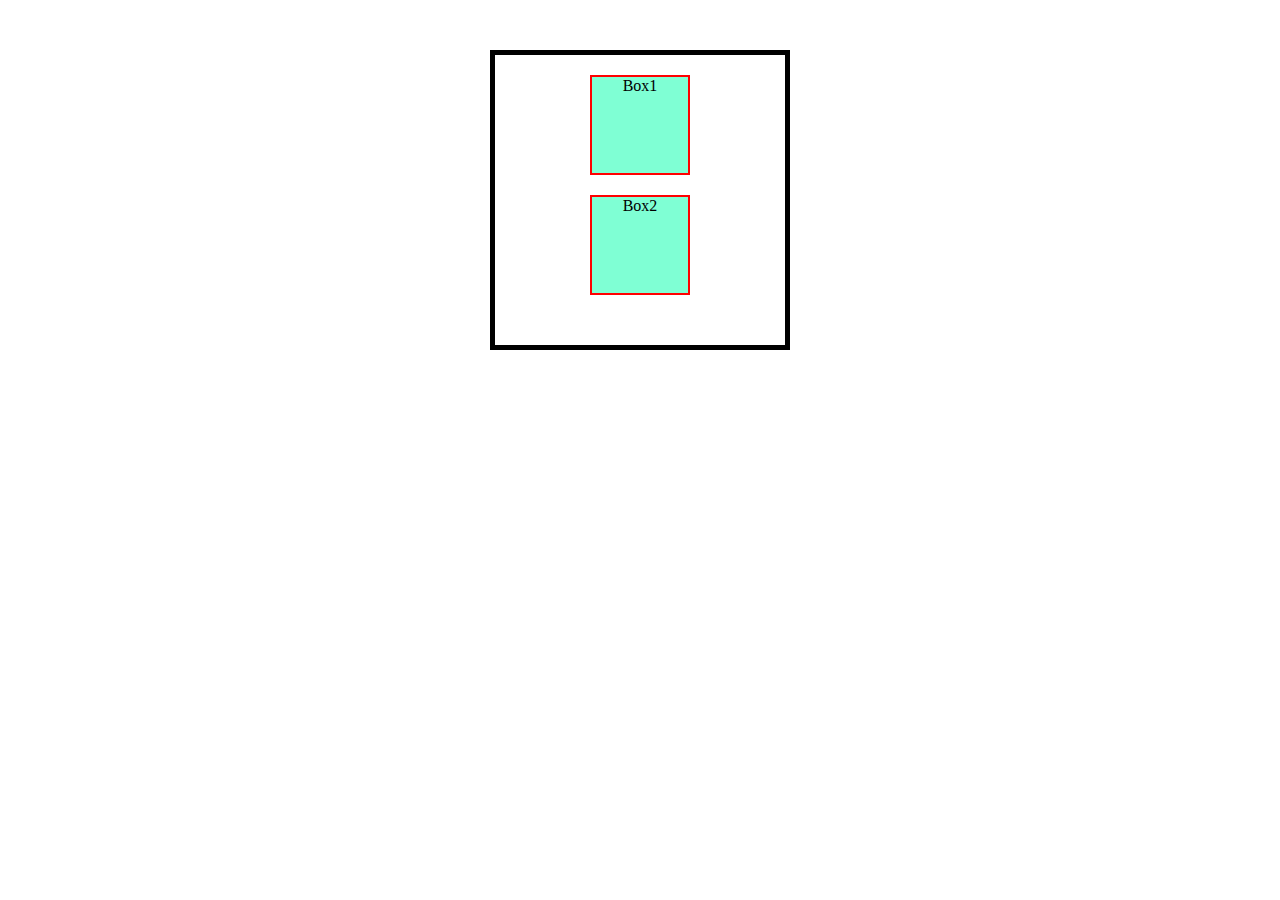
<file: web development/animation/index.html>
<!DOCTYPE html>
<html lang="en">
<head>
    <meta charset="UTF-8">
    <meta name="viewport" content="width=device-width, initial-scale=1.0">
    <title>animation</title>
    <link rel="stylesheet" href="styles.css">
</head>
<body>
    <div class="container">
        <div class="box">Box1</div>
        <div class="box">Box2</div>
    </div>
</body>
</html>
</file>
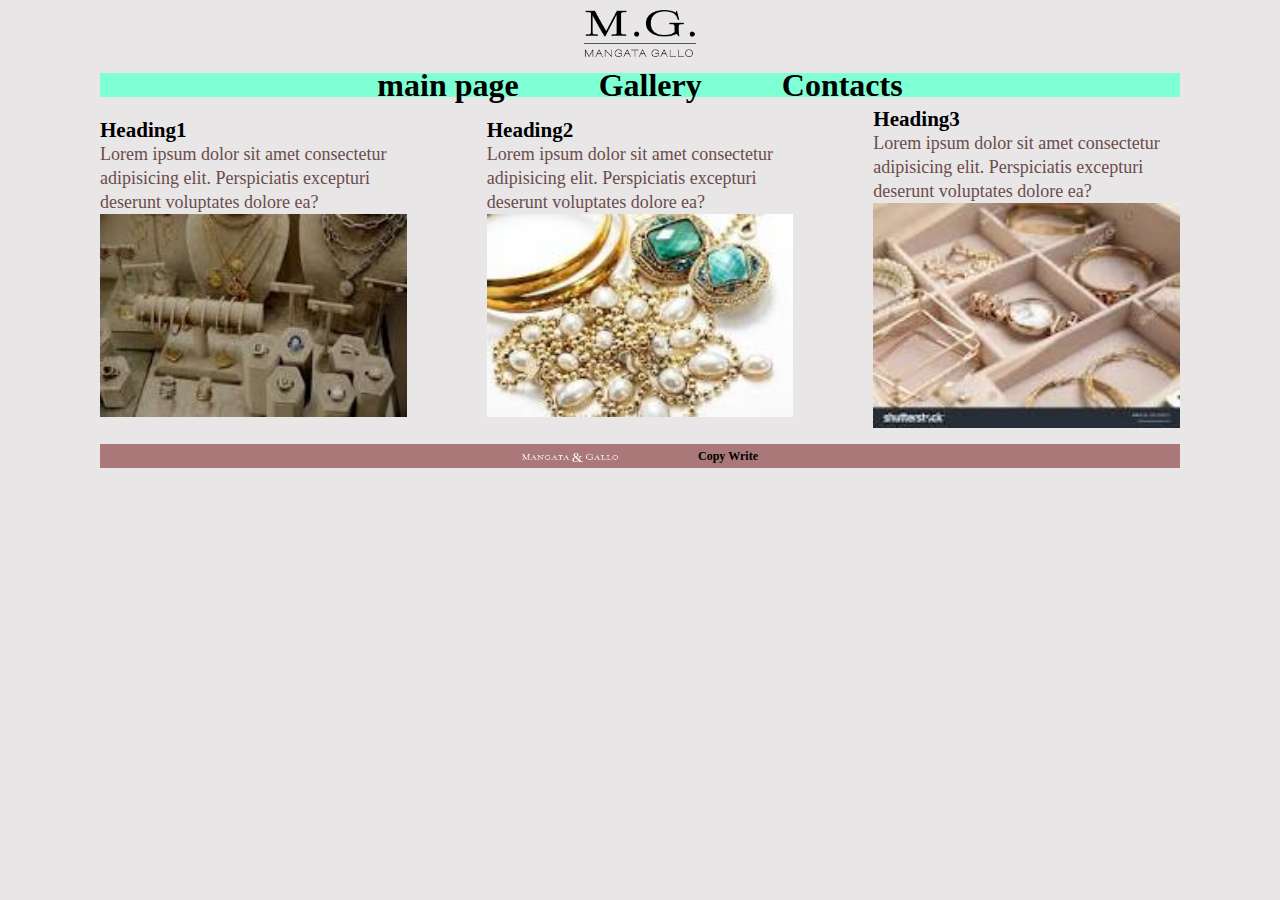
<file: web development/basic landing page/index.html>
<!DOCTYPE html>
<html lang="en">
<head>
    <meta charset="UTF-8">
    <meta name="viewport" content="width=device-width, initial-scale=1.0">
    <title>Luxury Jewelry: Mangata and Gallo</title>
    <link rel="stylesheet" href="style.css">
    
</head>
<body>
    <head>
        <div class="logo container"><img src="Asset 1@3x.png" alt="company logo"></div>
    </head>
    <nav>
        <div class="nav-bar container">
            <ul class="flex">
                <li ><a href="index.html">main page</a></li>
                <li><a href="#">Gallery</a></li>
                <li><a href="#">Contacts</a></li>
            </ul>
        </div>
    </nav>
    <main >
        <div class="main-body container flex">
            <div class="colums">
                <h3>Heading1</h3>
                <p>Lorem ipsum dolor sit amet consectetur adipisicing elit. Perspiciatis excepturi deserunt voluptates dolore ea?</p>
                <img src="img1.jpeg" alt="img">
            </div>
            <div class="colums">
                <h3>Heading2</h3>
                <p>Lorem ipsum dolor sit amet consectetur adipisicing elit. Perspiciatis excepturi deserunt voluptates dolore ea?</p>
                <img src="img2.jpeg" alt="img">
            </div>
            <div class="colums">
                <h3>Heading3</h3>
                <p>Lorem ipsum dolor sit amet consectetur adipisicing elit. Perspiciatis excepturi deserunt voluptates dolore ea?</p>
                <img src="img3.jpeg" alt="img">
            </div>
            
        </div>
    </main>
    <footer>
        <div class="footer-section container flex">
            <div class="footer-logo"><img src="Asset 4@3x.png" alt="logo"></div>
            <div class="copy-write"><h6>Copy Write</h6></div>
        </div>
    </footer>
</body>
</html>
</file>
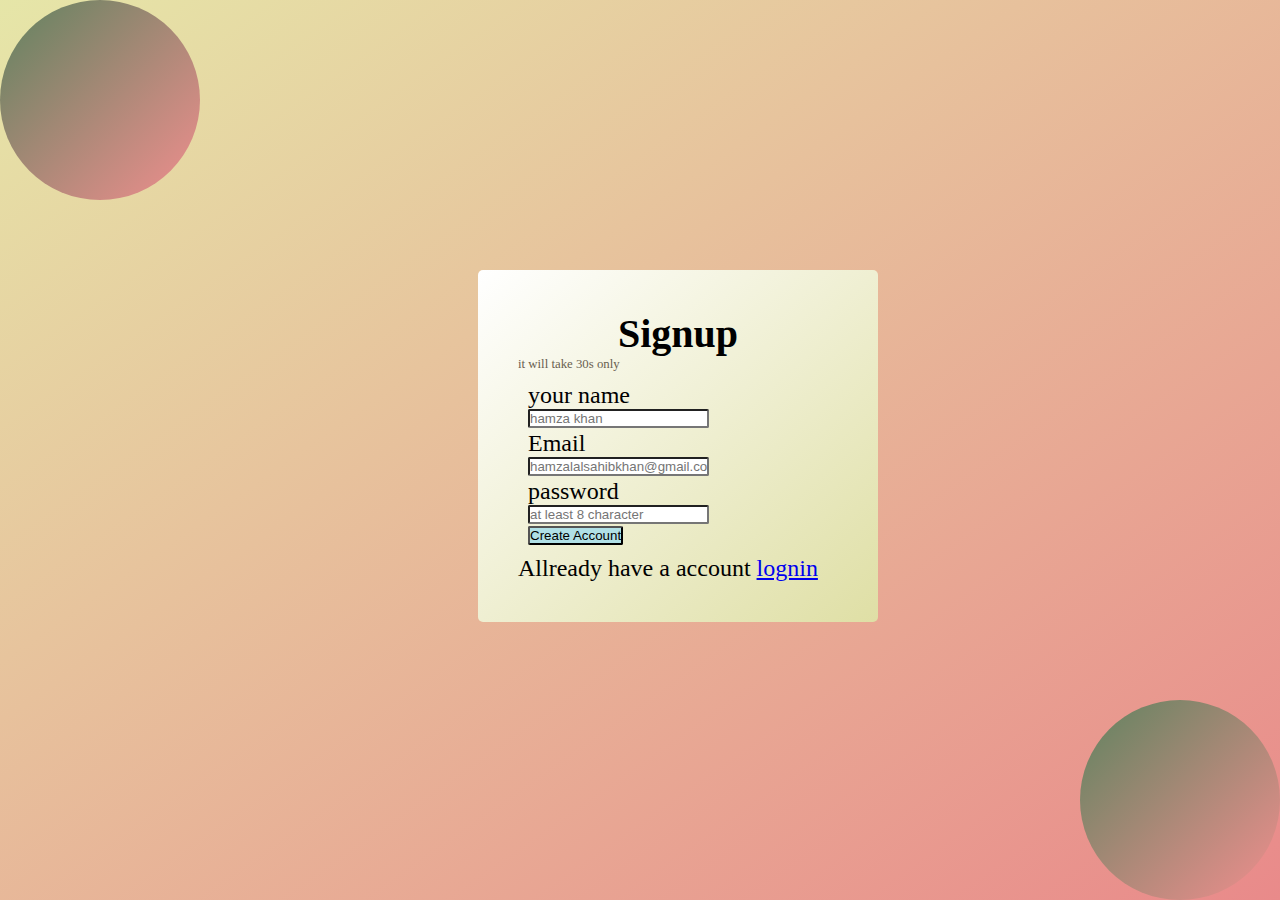
<file: web development/signup/index.html>
<!DOCTYPE html>
<html>
    <head>
        <title>signup</title>
        <link rel="stylesheet" href="style.css">
    </head>
    <body >
        <div class="outerbox">
            <div class="inerbox">
                <header class="header">
                    <h1>Signup</h1>
                    <p>it will take 30s only</p>
                </header>
                <main class="signup-body">
                    <form action="#">
                        <p>
                            <label for="full name">your name</label>
                            <input type="text" id="name" placeholder="hamza khan">
                        </p>
                        <p>
                            <label for="email">Email</label>
                            <input type="email" id="email" placeholder="hamzalalsahibkhan@gmail.com">
                        </p>
                        <p>
                            <label for="password">password</label>
                            <input type="text" id="password" placeholder="at least 8 character">
                        </p>
                        <p>
                            <input type="submit" id="submit" value="Create Account">
                        </p>
                    </form>
                </main>
                <footer class="signup-footer">
                    <p>Allready have a account <a href="#">lognin</a></p>
                </footer>
            </div>
            <div class="circle c1"></div>
            <div class="circle c2"></div>
        </div>
    </body>
</html>
</file>
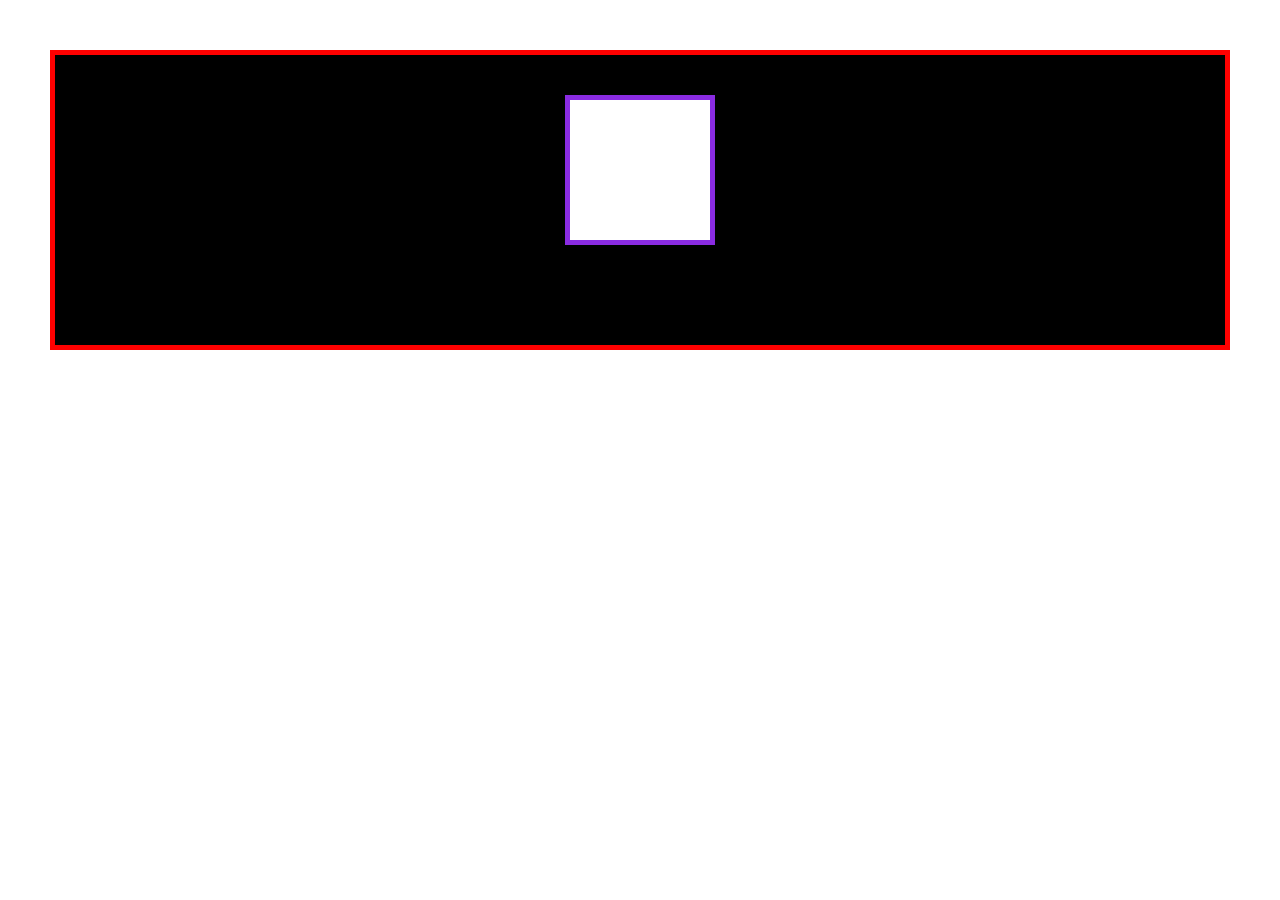
<file: web development/transoforms/index.html>
<!DOCTYPE html>
<html lang="en">
<head>
    <link rel="stylesheet" href="styles.css">
    <meta charset="UTF-8">
    <meta name="viewport" content="width=device-width, initial-scale=1.0">
    <title>transform</title>
</head>
<body>
    <div class="container">
        <div class="box"></div>
    </div>
</body>
</html>
</file>
<file: web development/animation/styles.css>
*{
    margin: 0;
    padding: 0;
    box-sizing: border-box;
}
.container{
    margin: 50px auto;
    width: 300px;
    height: 300px;
    border: 5px solid black;
}
.box{
    margin: 20px auto;
    width: 100px;
    height: 100px;
    border: 2px solid red;
    background-color: aquamarine;
    text-align: center;
    animation: circle;
    animation-duration: 5s;
    animation-delay: 1s; /*it will delay it the beging then it will start*/
    animation-iteration-count: infinite; /*it will count how much animation will happen */
    animation-direction: alternate;
    animation-timing-function: ease-in;
    animation-fill-mode: backwards;
}
@keyframes circle{
    0%{
        transform: scale(1.5);
    }
    25%{
        transform: translate(100px,0);
    }
    10%{
        transform: skew(45deg);
    }
    75%{
        transform: rotate(360deg);
    }
    100%{
        transform: translate(0,100px);
    }
}
</file>
<file: web development/basic landing page/style.css>
/* RESt */
*{
    padding: 0;
    margin: 0;
    box-sizing: border-box;
}

/* utlilty */

:root{
    --primary-color:#000000;
    --secandory-color: #6b4c4c ;
    --primary-background-color: #e8e6e6;
}
.container{
    max-width: 1080px;
    margin: 10px auto;
}
.flex{
    display: flex;
    justify-content:center;
    align-items: center;
    gap: 5rem;
}
img{
    width: 100%;
}
a{
    text-decoration-line: none;
    color:black;
}
ul{
    list-style-type: none;
    font-size: xx-large;
    font-weight: bold;
}
body{
    line-height: 1.5rem;
    color: var(--primary-color);
    background-color:var(--primary-background-color);
    font-size: large;
}


/*logo */
.logo{
    width: 7rem;
}

/* nav-bar */
.nav-bar{
 background-color: aquamarine;
}
.nav-bar li:hover{
    border-bottom: 5px solid #fff;
}

/*main body */

.main-body p{
    color: var(--secandory-color);
}

/*footer */
.footer-section{
    background-color: #aa7878;
}
.footer-logo{
    width: 6rem;
}
</file>
<file: web development/signup/style.css>
*{
    margin: 0;
    padding: 0;
    box-sizing: border-box;
}
.outerbox{
    width: 100vw;
    height: 100vh;
    background: linear-gradient(to top left, rgb(233, 138, 138), hsl(60, 55%, 78%));
}
.inerbox{
   
    width: 400px;
    margin: 0px 30px;
    background: linear-gradient(to bottom right, white,rgb(223, 223, 165));
    padding: 40px 40px;
    position: relative;
    top: 30%;
    left: 35%;
    border-radius: 5px;
    z-index: 2;
    font-size: 1.5rem;
}
.header h1{
    text-align: center;
    font-size: 2.5rem;
}
.header p{
    font-size: 0.8rem;
    color: rgb(105, 95, 80);
}
.signup-body{
   margin: 10px auto;
}
.signup-body p{
    margin:2px 10px;
}
.signup-body p input{
    border-radius: 2px;
    display: block;
}
.signup-body p input[type="submit"]{
    background-color: powderblue;
    cursor: pointer;
    
}
.signup-body p input[type="submit"]:hover{
   color: yellow;
}
.signup-footer p a:hover{
 color: green;
}
.circle{
    width: 200px;
    height:200px;
    border-radius: 100px;
    background: linear-gradient(to top left, rgb(241, 142, 142),rgb(95, 131, 95));
    position: absolute;
}
.c1{
    top: 0px;
    left: 0px;
}
.c2{
    bottom: 0px;
    right: 0px;
}
</file>
<file: web development/transoforms/styles.css>
*{
    margin: 0;
    padding: 0;
    box-sizing: border-box;
}

.container{
    margin: 50px;
    padding: 20px;
    background-color: black;
    border: 5px solid red;
    height: 300px;
}

.box{
    background-color: #fff;
    border: 5px solid blueviolet;
    height: 150px;
    width: 150px;
    margin: 20px auto;

   /* transform: scale(1);  scale property is used to measure the size of box 1 is 100% of you to bigger give vale more than if you want to less size give value less than 1 */
   /*transform: scaleX(1.5);
   transform: scaleY(.75);
   transform: scaleZ(5);  scale on cordinates xyz */

   /* transform: skew(20deg); this property is used to change direction  item on different cordinates xyz
    transform: skew(20deg , 50deg ,90deg) like this first it will rotate around x-axes , y and z axes */

    /* transform: translate(50px, 60px, 70px); this is used to move the box according xyz cordinates */

   /* transform: rotate(20deg); this will rotate box in z dictortion 
   transform: rotateX(20deg); now will rotate in x dicration and so own */

   /* transform-origin: top left;  this wil where is the origin that box should rotate
   transform-origin: 20% 10%  you can also use  % is well and so own like others unit */


}
</file>
